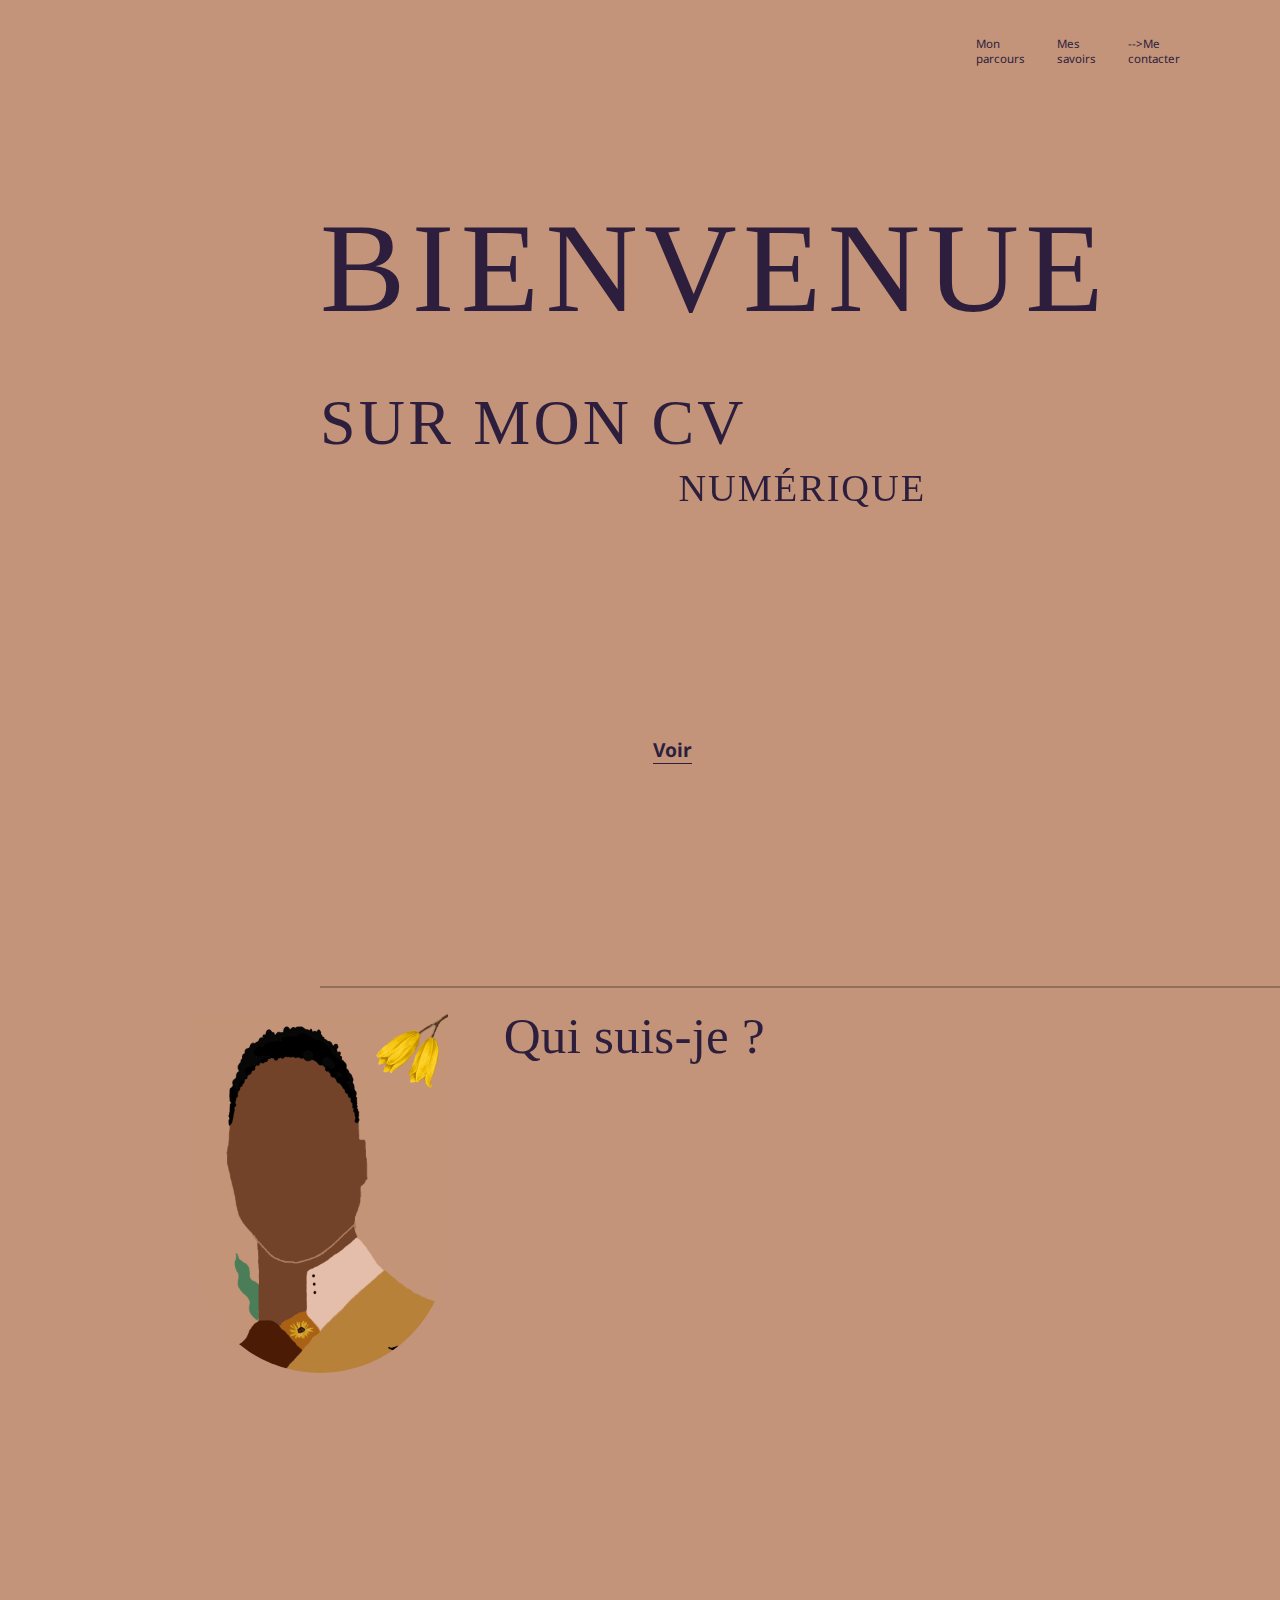
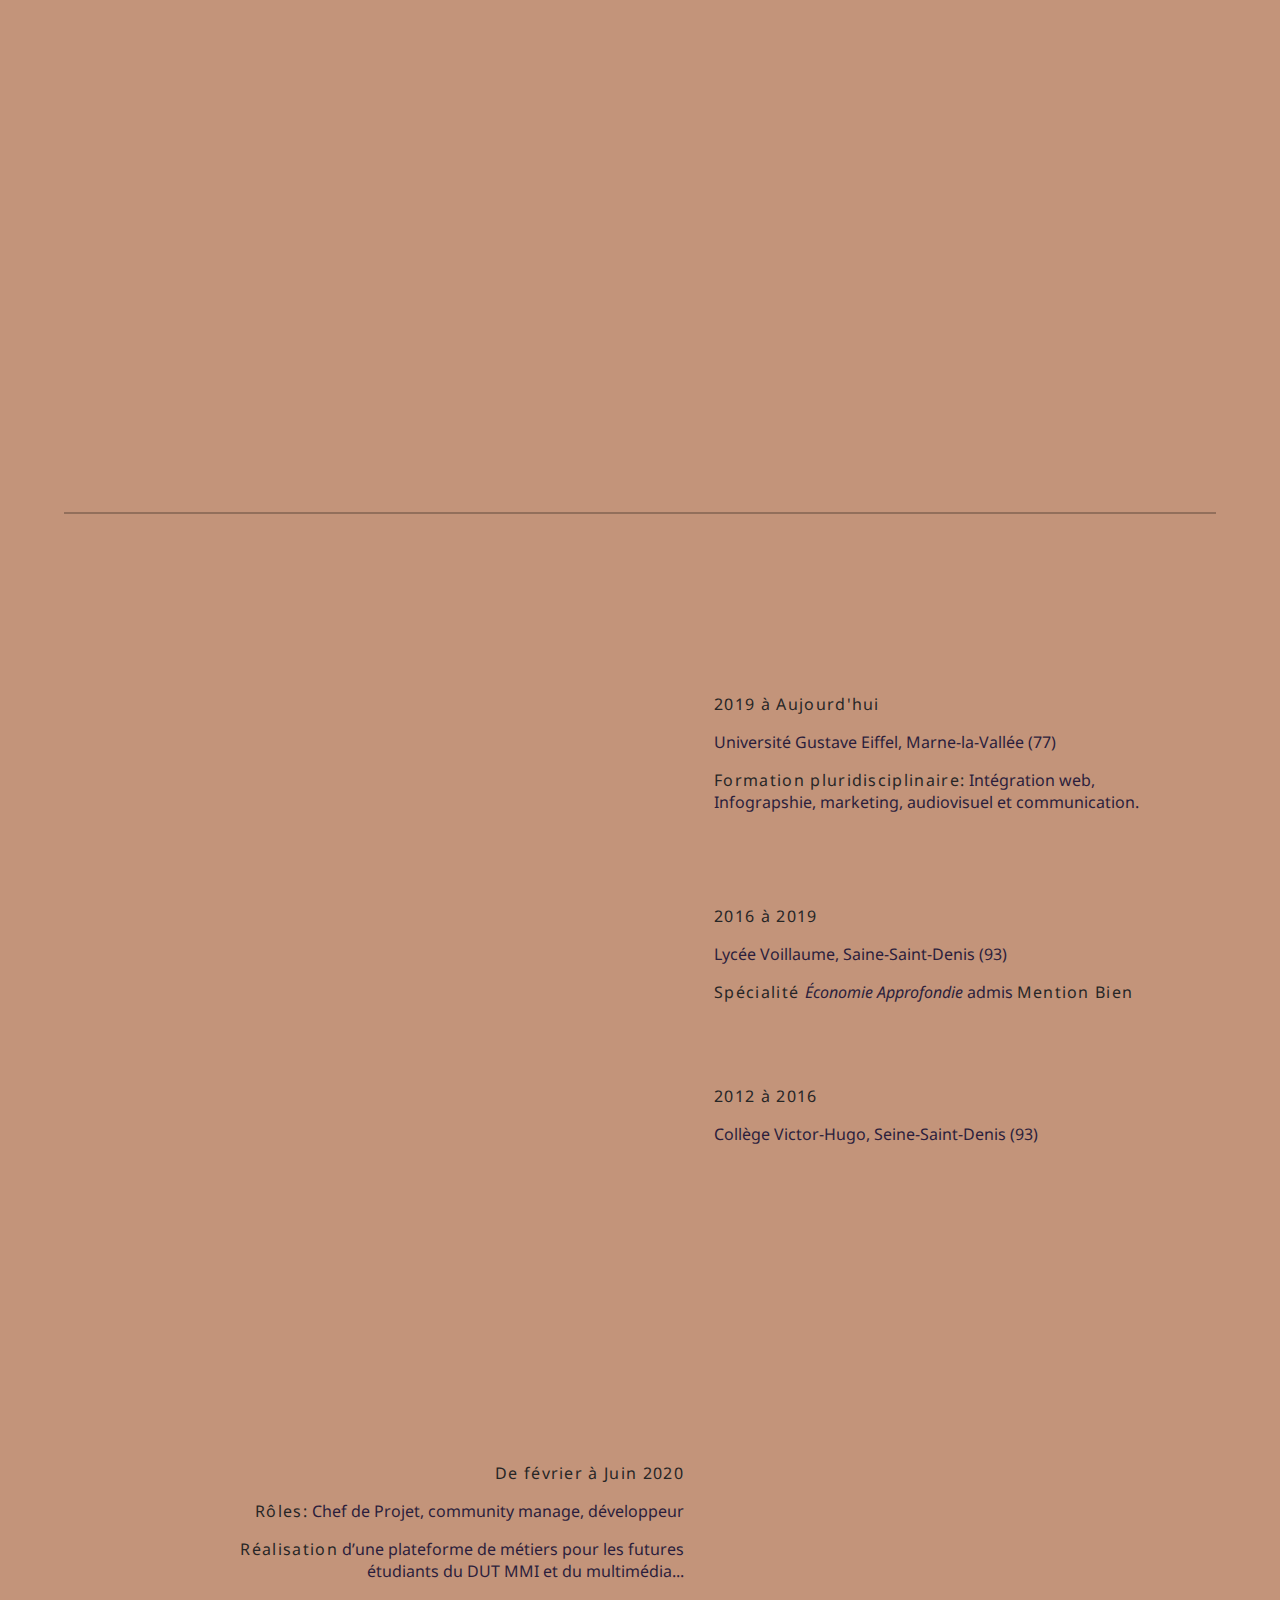
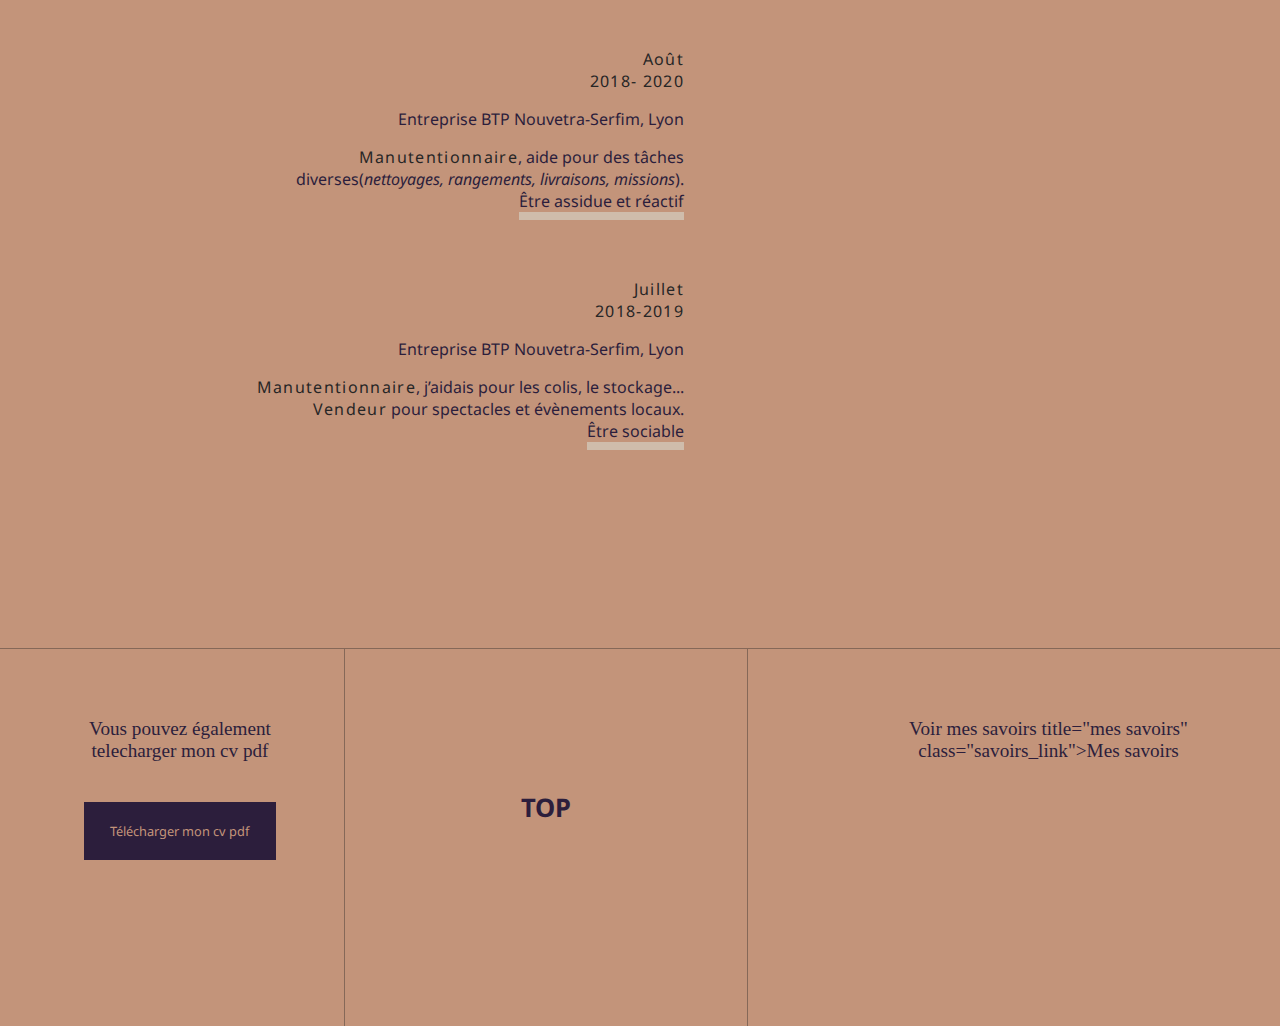
<file: index.html>
<!DOCTYPE html>
<html lang="fr">

  <head>
    <meta charset="UTF-8">
    <meta name="viewport" content="width=device-width, initial-scale=1.0">
    <meta http-equiv="X-UA-Compatible" content="ie=edge">
    <!--<link rel="stylesheet" href="https://cdnjs.cloudflare.com/ajax/libs/font-awesome/4.7.0/css/font-awesome.min.css">-->
    <link rel="stylesheet" href="style.css">
    <link rel="stylesheet" href="https://unpkg.com/aos@next/dist/aos.css"/>
    <link href="//db.onlinewebfonts.com/c/04d799f9fc4bd0a0973b3331ff889f32?family=Schnyder+Cond+M+Light" rel="stylesheet" type="text/css"/>
    <script src="script.js"></script>
    <link href="https://fonts.googleapis.com/css?family=Noto+Sans:400,400i,700,700i&display=swap" rel="stylesheet">

    <script src="https://code.jquery.com/jquery-3.5.1.min.js" integrity="sha256-9/aliU8dGd2tb6OSsuzixeV4y/faTqgFtohetphbbj0=" crossorigin="anonymous"></script>

    <title>Mon Cv Numérique</title>
  </head>
  <!-- contenur -->

  <body>
    <!--Le corps -->
    <header id="accueil" class="grid_wrap header">
      <!-- -------------------Menu--------------------------- -->
      <nav class="navbar">

        <a href="#" class="toggle-button">
          <span class="bar"></span>
          <span class="bar"></span>
          <span class="bar"></span>
        </a>
        <div class="navbar-links">
          <ul>
            <li>
              <a href="#parcours">Mon parcours</a>
            </li>
            <li>
              <a> <!--href="mes-savoirs.php"-->Mes savoirs</a>
            </li>
            <li>
              <a <!--href="mes-savoirs.php#contact">-->Me contacter</a>
            </li>
          </ul>
        </div>
      </nav>

    </header>
    <!------------- Elements principaux ---------------->
    <main>
      <!-- Page d'accueil -->
      <section class="part1 grid_wrap ">

        <h1 class="break_word1" data-aos="fade-left">BIENVENUE</h1>
        <h1 class="break_word2">SUR MON CV
          <span class="num">NUMÉRIQUE</span </h1>
          <h2 class="plus">
            <a href="#presentation">Voir</a>
          </h2>
        </section>
        <!------------- Partie PRESENTATION---------------- -->
        <section id="presentation" class="sect-presentation grid_wrap">
          <div class="line1"></div>
          <div class="img_content">
            <img src="images_videos/art-profil_CV.png" alt="illustration de profil" class="profil_img"></div>
          <div class="question1">
            <h3 class="qst_title">Qui suis-je ?</h3>
          </div>
          <div class="reponse" data-aos="fade-left">
            <p class="bio">Je m'appelle
              <span class="sp_name">Antoine Assanvo</span>
              j'ai actuellement 20 ans, je suis en première année de DUT MMI, sortant d’un Bac Es et aimant la diversité des choix d’études qui s’offraient, je me suis orienté vers le domaine du multimédia et du numérique, permettant ainsi de développer davantage ma créativité artistique et mes connaissances.</p>
          </div>

          <div class="huge_content ">
            <h1 class="huge_title" data-aos="fade-left">MON</h1>

          </div>

        </section>
        <!---------------Partie PARCOUR------------------ -->
        <section id="parcours" class="sect-parcours grid_wrap">
          <div class="huge_content2">
            <h1 class="huge_title2" data-aos="fade-right">PARCOURS</h1>
          </div>
          <!---------------Mes FORMATIONS------------ -->
          <div class="line2"></div>
          <h1 class="ma_formation" data-aos="fade-right">Mes formations
          </h1>
          <div class="side_1">
            <h1 class="main_title" data-aos="fade-left">DUT Métiers du Multimédia et de l'internet</h1>
            <p class="color_text">
              2019 à Aujourd'hui</p>
            <p class="mmi_text bold_text">
              Université Gustave Eiffel, Marne-la-Vallée (77)
            </p>

            <p class="mmi_text">
              <span class="color_text">Formation pluridisciplinaire:</span>
              Intégration web,<br>
                Infograpshie, marketing, audiovisuel et communication.</br>
            </p>

            <div class="bac_container">
              <h1 class="main_title" data-aos="fade-left">Bac Économique et sociale</h1>
              <p class="color_text">
                2016 à 2019</p>
              <p class="mmi_text bold_text">
                Lycée Voillaume, Saine-Saint-Denis (93)
              </p>

              <p class="mmi_text">
                <span class="color_text">Spécialité
                </span>
                <em>Économie Approfondie
                </em>admis
                <span class="color_text">Mention Bien</span></p>
            </div>

            <div class="brevet">
              <h1 class="main_title" data-aos="fade-left">Diplôme National du Brevet</h1>
              <p class="color_text">2012 à 2016</p>
              <p class="mmi_text  mrg">Collège Victor-Hugo, Seine-Saint-Denis (93)</p>
            </div>

          </div>
        </section>
        <!---------------- MES EXPERIENCES---------------- -->
        <section id="experience" class="sect-experience grid_wrap">

          <h1 class="mes_xp" data-aos="fade-left">Mes experiences</h1>
          <div class="side_2">
            <!-- Sujet -->
            <h1 class="main_title" data-aos="fade-right">Projet tutoré de première année
              <br>
                du DUT MMI</br>
            </h1>
            <p class="color_text">De février à Juin 2020</p>
            <p class="mmi_text">
              <span class="color_text">Rôles:</span>
              Chef de Projet, community manage, développeur</p>
            <p class="mmi_text mrg">
              <span class="color_text">Réalisation</span>
              d’une plateforme de métiers pour les futures<br>
                étudiants du DUT MMI et du multimédia...</br>
            </p>
            <!-- Sujet -->
            <h1 class="main_title" data-aos="fade-right">Manutentionnaire</h1>
            <p class="color_text">Août
              <br>2018- 2020</br>
            </p>

            <p class="mmi_text">Entreprise BTP Nouvetra-Serfim, Lyon</p>
            <p class="mmi_text mrg">
              <span class="color_text">Manutentionnaire</span>, aide pour des tâches diverses(<em>nettoyages, rangements, livraisons, missions</em>).
              <br>
                <span class="surligne">
                  Être assidue et réactif</span></br>
            </p>
            <!-- Sujet -->
            <h1 class="main_title" data-aos="fade-right">Bénévolat</h1>
            <p class="color_text">Juillet
              <br>2018-2019</br>
            </p>

            <p class="mmi_text">Entreprise BTP Nouvetra-Serfim, Lyon</p>
            <p class="mmi_text mrg">
              <span class="color_text">Manutentionnaire</span>, j’aidais pour les colis, le stockage...
              <br>
              <span class="color_text">Vendeur</span>
              pour spectacles et évènements locaux.
              <br>
                <span class="surligne">Être sociable</span></br>
            </br>
          </p>
        </div>
        <!----------------- FOOTER -------------------->
        <footer class="end_content">
          <div class="merci">
            <p class=" merci_content">
              <span>
                Vous pouvez également telecharger mon cv pdf</span>
              <a rel="canonical" href="https://drive.google.com/file/d/1A6shcUp56RbJaPCpe9VQDteoT1DVT11q/view?usp=sharing" class="moncv" title="mon cv pdf" target="_blank">Télécharger mon cv pdf</a>
            </p>

          </div>

          <div class="topcontact">

            <h1>
              <a href="#accueil" class="top_link">TOP</a>
            </h1>

          </div>

          <div class="savoirs-btn">
            <p class="savoirs_content">
              <span>
                Voir mes savoirs</span>
              <a rel="canonical" <!--href="mes-savoirs.php"-->  title="mes savoirs" class="savoirs_link">Mes savoirs</a>
            </p>

          </div>

        </footer>

      </section>

    </main>

    <script src="https://unpkg.com/aos@next/dist/aos.js"></script>
    <script>
      AOS.init({offest: 500, duration: 2000});
    </script>
  </body>

</html>
</file>
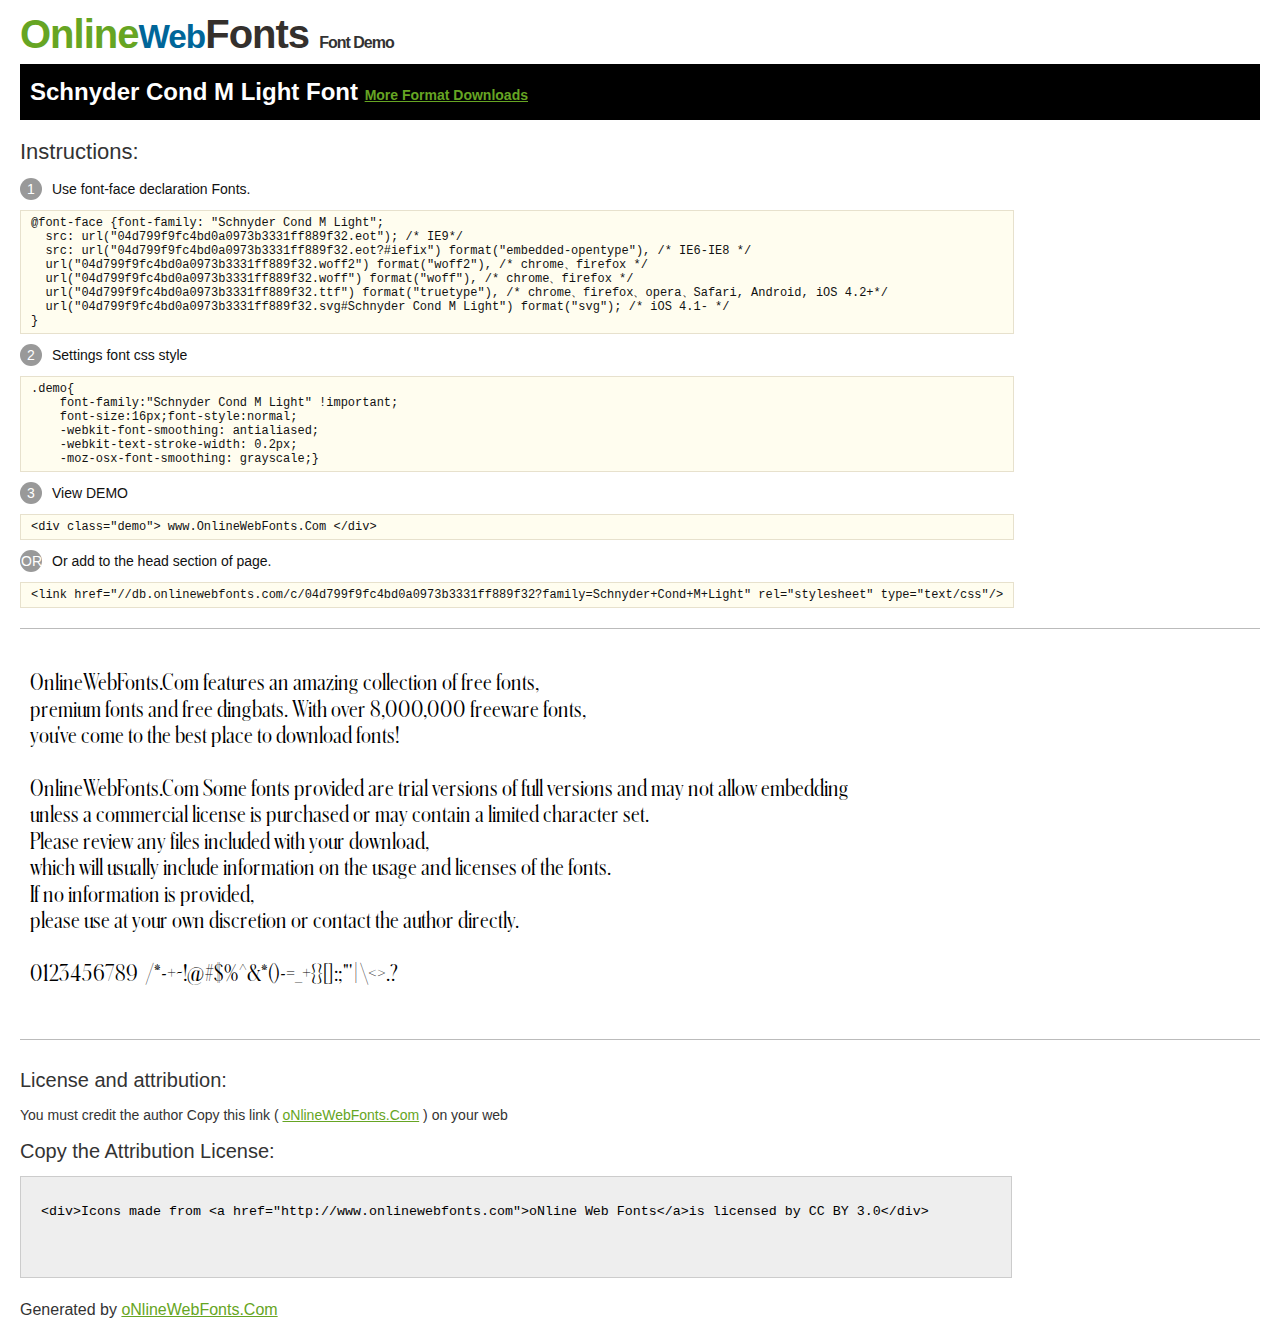
<file: OnlineWebFonts/@font-face/Demo.html>
<!DOCTYPE html>
<html>
<head>
<meta charset="utf-8"/>
<title>Schnyder Cond M Light Font - OnlineWebFonts.COM</title>
<style type="text/css">
@font-face {font-family: "Schnyder Cond M Light";
  src: url("04d799f9fc4bd0a0973b3331ff889f32.eot"); /* IE9*/
  src: url("04d799f9fc4bd0a0973b3331ff889f32.eot?#iefix") format("embedded-opentype"), /* IE6-IE8 */
  url("04d799f9fc4bd0a0973b3331ff889f32.woff2") format("woff2"), /* chrome、firefox */
  url("04d799f9fc4bd0a0973b3331ff889f32.woff") format("woff"), /* chrome、firefox */
  url("04d799f9fc4bd0a0973b3331ff889f32.ttf") format("truetype"), /* chrome、firefox、opera、Safari, Android, iOS 4.2+*/
  url("04d799f9fc4bd0a0973b3331ff889f32.svg#Schnyder Cond M Light") format("svg"); /* iOS 4.1- */
}
*{margin:0;padding:0;list-style:none;}pre{border:solid 1px #e7e1cd;background-color:#fffdef;overflow:auto;font-size:12px;line-height:14px;margin-top:10px;margin-right:0;margin-bottom:10px;margin-left:0;padding-top:5px;padding-right:10px;padding-bottom:5px;padding-left:10px;}.demo pre{color:#000;line-height: 1.2em;font-family:"Schnyder Cond M Light"!important;font-size:22px;background-color:#FFF;border-top-width:0px;border-right-width:0px;border-bottom-width:0px;border-left-width:0px;}body{font-family:sans-serif;line-height:1.5;font-size:16px;padding:20px;color:#333;}:hover,:before,:after{-webkit-transition:all 0.1s ease-in;-moz-transition:all 0.1s ease-in;-ms-transition:all 0.1s ease-in;-o-transition:all 0.1s ease-in;transition:all 0.1s ease-in;}*{-moz-box-sizing:border-box;-webkit-box-sizing:border-box;box-sizing:border-box;margin:0;padding:0;}a{color:#66A523;}h1.logo{font-size:40px;letter-spacing:-1px;margin-top:-16px;}h1.logo strong{font-size:16px;font-family:sans-serif;color:#333;}h1.logo a{color:#34302d;text-decoration:none;}h1.logo a span{color:#66A523;}h1.logo a small{color:#006699;}.info{float:left;font-size:14px;margin-top:15px;}.info ul{margin-left:0px;color:#111;margin-bottom:20px;}.info .exs{font-size:12px;color:#666;margin-left:35px;display:block;}.info ul li{margin-top:10px;list-style:none;}.info .numno{color:#fff;border-radius:20px;padding:1px;display:inline-block;width:22px;height:22px;text-align:center;margin-right:10px;background-color:#999999;}.info ul strong{font-weight:normal;color:#000;}.info .inst{font-size:22px;margin-bottom:10px;}.demo{float:left;width:100%;height:auto;border-top-width:1px;border-top-style:solid;border-top-color:#bbb;border-bottom-width:1px;border-bottom-style:solid;border-bottom-color:#bbb;padding-bottom:10px;}.demo .demo_svg{float:left;height:auto;width:100px;margin-right:5px;margin-left:5px;margin-bottom:10px;}.demo .demo_svg i{float:left;height:80px;width:80px;text-align:center;font-size:40px;margin-left:10px;line-height:80px;color:#777;}.demo .demo_svg .code{float:left;height:20px;width:100%;overflow:hidden;text-align:center;line-height:20px;font-size:11px;color:#666;}.demo .demo_svg .txt{float:left;height:20px;width:100%;font-size:11px;text-align:center;white-space:nowrap;overflow:hidden;line-height:20px;}.demo .demo_svg:hover i{font-size:60px;color:#333;}.by{padding-top:15px;float:left;width:100%;margin-top:10px;margin-right:0;margin-bottom:10px;margin-left:0;}.by{margin-bottom:10px;font-size:20px;}.by .attr{font-size:14px;color:#333;padding-top:10px;padding-bottom:10px;}textarea{width:80%;height:auto;border:1px solid #CCC;resize:none;background:#EEE;padding:20px;float:left;margin-top:10px;line-height:30px;}#footer{float:left;width:100%;margin-top:10px;padding-bottom:20px;}h2{background-color:#000;padding-top:10px;padding-bottom:10px;padding-left:10px;color:#FFF;}
</style>
</head>
<body>
<h1 class="logo"> <a href="http://www.onlinewebfonts.com/"> <span>Online</span><small>Web</small>Fonts</a> <strong>Font Demo</strong></h1>
<h2>
Schnyder Cond M Light Font <a style="font-size:14px;" href="http://www.onlinewebfonts.com/download/04d799f9fc4bd0a0973b3331ff889f32" target="_blank">More Format Downloads</a></h2>
<div class="info">
  <div class="inst">Instructions:</div>
  <ul>
    <li>
      <p> <span class="numno">1</span>Use font-face declaration Fonts.<br />
        <span class="exs">
        <pre>
@font-face {font-family: "Schnyder Cond M Light";
  src: url("04d799f9fc4bd0a0973b3331ff889f32.eot"); /* IE9*/
  src: url("04d799f9fc4bd0a0973b3331ff889f32.eot?#iefix") format("embedded-opentype"), /* IE6-IE8 */
  url("04d799f9fc4bd0a0973b3331ff889f32.woff2") format("woff2"), /* chrome、firefox */
  url("04d799f9fc4bd0a0973b3331ff889f32.woff") format("woff"), /* chrome、firefox */
  url("04d799f9fc4bd0a0973b3331ff889f32.ttf") format("truetype"), /* chrome、firefox、opera、Safari, Android, iOS 4.2+*/
  url("04d799f9fc4bd0a0973b3331ff889f32.svg#Schnyder Cond M Light") format("svg"); /* iOS 4.1- */
}
</pre>
      </span> 
    </li>
    <li>
      <p> <span class="numno">2</span>Settings font css style <br />
      <span class="exs">
<pre>
.demo{
    font-family:"Schnyder Cond M Light" !important;
    font-size:16px;font-style:normal;
    -webkit-font-smoothing: antialiased;
    -webkit-text-stroke-width: 0.2px;
    -moz-osx-font-smoothing: grayscale;}
</pre>
      </span> 
    </li>
    <li>
      <p> <span class="numno">3</span>View DEMO <br />
      <span class="exs"><pre>
&lt;div class="demo"&gt; www.OnlineWebFonts.Com &lt;/div&gt;
</pre></span> 
    </li>
    <li>
      <p> <span class="numno">OR</span>Or add to the head section of page. <br />
      <span class="exs"><pre>
&lt;link href="//db.onlinewebfonts.com/c/04d799f9fc4bd0a0973b3331ff889f32?family=Schnyder+Cond+M+Light" rel="stylesheet" type="text/css"/&gt;
</pre></span> 
    </li>
  </ul>
</div>
<div class="demo">
<pre>

OnlineWebFonts.Com features an amazing collection of free fonts,
premium fonts and free dingbats. With over 8,000,000 freeware fonts, 
you've come to the best place to download fonts! 

OnlineWebFonts.Com Some fonts provided are trial versions of full versions and may not allow embedding 
unless a commercial license is purchased or may contain a limited character set. 
Please review any files included with your download, 
which will usually include information on the usage and licenses of the fonts. 
If no information is provided, 
please use at your own discretion or contact the author directly. 

0123456789  /*-+~!@#$%^&*()-=_+{}[]:;"'|\<>.?

</pre>
</div>

<div class="by">
<div class="by_title">License and attribution:</div>
<div class="attr">You must credit the author Copy this link ( <a href="http://www.onlinewebfonts.com" target="_blank">oNlineWebFonts.Com</a> ) on your web </div><div class="usetitle">Copy the Attribution License:</div>
<textarea onclick="this.focus();this.select();">&lt;div&gt;Icons made from &lt;a href="http://www.onlinewebfonts.com"&gt;oNline Web Fonts&lt;/a&gt;is licensed by CC BY 3.0&lt;/div&gt;</textarea>
</div>
<div id="footer">
    <div>Generated by <a href="http://www.onlinewebfonts.com" target="_blank">oNlineWebFonts.Com</a></div>
</div>
</body>
</html>
</file>
<file: style.css>
* {
  box-sizing: border-box;
}

@import url("db.onlinewebfonts.com/c/04d799f9fc4bd0a0973b3331ff889f32?family=Schnyder+Cond+M+Light");

/* le font adapté pour au differents navigateur */
@font-face {
  font-family: "Schnyder Cond M Light";
  src: url("//db.onlinewebfonts.com/t/04d799f9fc4bd0a0973b3331ff889f32.eot");
  src: url("//db.onlinewebfonts.com/t/04d799f9fc4bd0a0973b3331ff889f32.eot?#iefix") format("embedded-opentype"),
    url("//db.onlinewebfonts.com/t/04d799f9fc4bd0a0973b3331ff889f32.woff2") format("woff2"),
    url("//db.onlinewebfonts.com/t/04d799f9fc4bd0a0973b3331ff889f32.woff") format("woff"),
    url("//db.onlinewebfonts.com/t/04d799f9fc4bd0a0973b3331ff889f32.ttf") format("truetype"),
    url("//db.onlinewebfonts.com/t/04d799f9fc4bd0a0973b3331ff889f32.svg#Schnyder Cond M Light") format("svg");
}

@import "node_modules/aos/src/sass/aos.scss";

html {
  scroll-behavior: smooth;

  overflow-x: hidden;
  -webkit-font-smoothing: antialiased;
}

body {
  margin: 0%;
  padding: 0%;
  background-color: #c3947a;

  font-family: "Schnyder Cond M Light";
  color: #2c1e3c;


}

section {
  height: 100vh;
}

a {
  text-decoration: none;
}

/* Le menu */


.navbar {
  font-family: "Noto Sans", sans-serif;
  flex-flow: column;
  flex-direction: column;
  flex-wrap: initial;
  grid-area: 1/9/2/11;
  padding: 20px;
  position: relative;
  justify-content: space-between;
  align-items: center;
  justify-self: end;
  /* couleur de ecriture*/
  color: #2c203c;
}

.brand-title {
  font-size: 1.5rem;
  margin: 0.5rem;
}

.navbar-links {
  height: 100%;
}

.navbar-links ul {
  display: flex;
  margin: 0;
  padding: 0;
  justify-items: center;
  align-self: center;
}

.navbar-links li {
  list-style: none;
  background-color: transparent;
}

.navbar-links li a {
  display: block;
  text-decoration: none;
  color: #2c203c;
  font-size: 0.9vw;
  padding-left: 1rem;
  padding-right: 1rem;
  padding-top: 1rem;
}

.navbar-links li:hover {
  border-bottom: 8px solid #d4cbbebb;
}

.toggle-button {
  position: absolute;
  top: 0.75rem;
  right: 1rem;
  display: none;
  flex-direction: column;
  justify-content: space-between;
  width: 30px;
  height: 21px;
}

.toggle-button .bar {
  height: 3px;
  width: 100%;
  background-color: white;
  border-radius: 10px;
}

/* Menu en responsive */
@media (max-width: 800px) {
  .header {
    height: 3.5vh;
  }

  .navbar {
    flex-direction: column;
    grid-area: 1/5/2/12;
    align-items: flex-start;
    position: relative;
    left: -10%;
  }

  .toggle-button {
    display: flex;
  }

  .navbar-links {
    display: none;
    width: 100%;
  }

  .navbar-links ul {
    width: 100%;
    flex-direction: column;
    display: contents;
  }

  .navbar-links ul li {
    text-align: center;
    margin: auto;
  }

  .navbar-links ul li a {
    padding: .5rem 1rem;
    font-size: 4vw;
    border: none;
    width: auto;
  }

  .navbar-links.active {
    display: flex;
  }
}



/* CSS GRID */
.grid_wrap {
  display: grid;
  grid-template-columns: [col1] 5% [col2] 10% [col3] 10% [col4] 10% [col6] 10% [col7] 10% [col8] 10% [col9] 10% [col10] 10% [col11] 10% [col12]10%;

  grid-template-rows: [line1] 10% [line2] 15% [line3] 15% [line4] 15% [line5] 15% [line6] 10% [line7] 10% [line8]5% [line9]5% [line10]0%;
}

/* La page d'accueil */
.part1 {
  position: relative;
  overflow: hidden;

  /*background-color: #c3947a;*/

  background-position: center center;

  background-repeat: no-repeat;

  background-attachment: fixed;

  background-size: cover;
}

/*les mots à differents endroits de la page;*/
.break_word1,
.break_word2,
.num {
  font-family: "Schnyder Cond M Light", "Schnyder L Wide", "Times New Roman",
    Times, serif;
  letter-spacing: 0.05em;
  line-height: 1.3;
  font-weight: 400;
}

.break_word1 {
  grid-area: 2/ 4 / 5/ 9;

  font-size: 10vw;
  font-weight: 100;

  margin-top: 9px;
}

.break_word2 {
  position: relative;
  top: 10%;
  grid-area: 3 / 4 / 5/ 12;
  font-size: 5vw;
}

.num {
  grid-area: 4 / 4 / 5/ 12;
  display: flex;
  position: relative;
  left: 35%;

  font-size: 3vw;
}

/*l'ancre "VOIR"*/
.plus {
  grid-area: 6/6/8/9;
  position: relative;
  left: 20%;
}

.plus a {
  font-family: "Noto Sans", sans-serif;
  font-size: 1.5vw;
  letter-spacing: 0.25;
  color: #2c203c;
  border-bottom: 1px solid #2c203c;
}

/*--------------------------LA SECTION PRESENTATION-------------------*/
.sect-presentation {
  overflow: hidden;
  position: relative;
}

.sp_name {
  font-weight: bold;
}

/*@media (max-width: 1800px) {*/
.question1 {
  grid-area: 1/5/2/8;
}

.qst_title {
  margin-top: 20px;
  position: relative;
  left: 8%;
  letter-spacing: 0.05mm;
  font-size: 4vw;
  font-weight: 100;
  margin-left: 25px;
}

.sect-presentation .line1 {
  opacity: 0.25;
  border: 1px solid#000;
  width: 100%;
  height: 1px;

  grid-area: 1/4/2/12;
}

.reponse {
  grid-area: 2/6/4/11;
  display: flex;
  border-bottom: 15px solid #2c203c;
  border-radius: 15px;
}

/*le texte EN PARAGRAPHE*/
.bio {
  word-spacing: 0mm;
  font-family: "Noto Sans", sans-serif;
  font-size: 1.5vw;
  letter-spacing: 0.25mm;
  justify-self: center;
  text-align: justify;
  padding: 20px 20px;
}

/*les images*/
.img_content:hover img {
  transform: scale(1.05) translateZ(0);
  transition-duration: 0.9s;
}

.img_content img {
  display: block;
  transition: transform 550ms cubic-bezier(0.215, 0.61, 0.355, 1);
  transition-property: transform;
  transition-duration: 550ms;
  transition-timing-function: cubic-bezier(0.215, 0.61, 0.355, 1);
  transition-delay: 0s;
}

.img_content .profil_img {
  position: absolute;
  top: 3%;
  left: 15%;
  border-bottom-left-radius: 155px;
  border-bottom-right-radius: 155px;
  height: 40vh;
  width: 20vw;
}

/*LA PARTIE TITRE : MON PARCOURS*/
.huge_content {
  display: flex;
  grid-area: 6/6/10/12;
}

.huge_title {
  margin-left: auto;
  margin-right: auto;
  position: relative;
  margin-top: 15px;

  justify-self: center;
  font-size: 15vw;
  font-weight: 200;
  letter-spacing: 0.5mm;
}

/*---- MEDIA QUERY HAUTEUR-------*/
@media screen and (max-height: 900px) {
  .sect-parcours .side_1 {
    position: relative;
    top: 10%;
    grid-area: 3/7/10/12;
  }

  .sect-parcours .ma_formation {
    position: relative;
    top: 23%;
    grid-area: 3/5/5/7;
  }

  .main_title {
    font-size: 1vh;
    margin: 0;
  }

  .bac_container,
  .brevet {
    padding: O;
  }

  @media screen and (max-height: 700px) {
    .huge_title {
      font-size: 15.5vh;
    }

    .huge_content2 {
      font-size: 7.5vw;
    }

    .sect-experience .end_content {
      grid-area: none;
      display: flex;
      padding-left: 0.5rem;
      border: none;
    }

    .end_content .merci {
      grid-area: none;
      border: none;
      display: flex;
      padding: 0px;
    }

    .merci_content span:not(a) {
      border: none;
      opacity: 0;
    }

    .mrg {
      margin-bottom: 10px;
    }

    .moncv {
      position: absolute;
      bottom: 2.5%;
      left: 50%;
      /* bring your own prefixes */
      transform: translate(-50%, -50%);
      font-size: 1rem;
      width: 50vw;
      margin-top: 50px;
      padding: 10px 5px 10px 5px;
    }
  }
}

/*-------------------------*/
/*@media screen and (max-height: 400px) {
  .sect-experience,
  .sect-parcours {
    height: 120vh;
  }
}*/
/*LA DEUXIEME SECTION EN COMMENÇANT PAR MES FORMATIONS*/
.sect-parcours,
.sect-experience {
  height: 120vh;

  background-repeat: no-repeat;

  background-attachment: fixed;

  background-size: cover;

  position: relative;
  overflow: hidden;
}

/*LES TITRES DE formation*/
.huge_content2 {
  display: flex;
  grid-area: 1/2/4/9;
  padding-left: 10px;
  padding-right: 10px;
  padding-top: 0;
}

.huge_title2 {
  margin-top: 0;

  font-size: 14vw;
  font-weight: 200;
  justify-self: center;
  letter-spacing: 0.9mm;
}

.color_text {
  font-family: "Noto Sans", sans-serif;
  color: rgb(39, 38, 38);
  letter-spacing: 0.35mm;
}

.bold_text br {
  margin-top: 5px;
}

/*Le seul element texte à etre sur le coté gauche en grid*/
.ma_formation {
  font-size: 2vw;
  grid-area: 4/5/5/7;
  letter-spacing: 0.5mm;
  font-weight: 100;
  margin-top: 0%;
  font-family: "Noto Sans", sans-serif;
}

/*Tout les elements mise sur le coter DROIT  avec grid*/
.side_1 {
  grid-area: 4/7/10/12;
  padding: 10px;
}

.main_title {
  font-family: "Schnyder Cond M Light";
  font-size: 2vw;
  font-weight: bold;
  margin-top: 0;
  margin-left: 0;
  letter-spacing: 0.25mm;
  color: rgb(39, 38, 38);
}

.side_1,
.mmi_text {
  font-family: "Noto Sans", sans-serif;
}

.sect-parcours .line2 {
  opacity: 0.25;
  border: 1px solid#000;
  width: 100%;
  height: 1px;
  grid-area: 2/2/4/11;
  position: relative;
  top: 36.5%;
}

.bac_container {
  grid-area: 5/7/9/12;

  padding: 30px 25px 0px 0px;
}

.brevet {
  padding: 20px 0px 0px 0px;
}

/*Les elements mis sur le coté gauche*/
.side_2 {
  grid-area: 1/3/10/7;
  padding: 20px 20px 0px 40px;
  text-align: end;
}

.mes_xp {
  grid-area: 1/7/2/11;
  margin: 0;
  padding: 10px;
  font-size: 2vw;
  letter-spacing: 0.5mm;
  font-weight: 100;

  font-family: "Noto Sans", sans-serif;
}

/*L'espacement entre parties*/
.mrg {
  margin-bottom: 20px;
}

.surligne {
  height: 5px;
  width: auto;
  border-bottom: 8px solid #d4cbbebb;

  background-size: 3px;
}

/*-------------LE FOOTER----------*/
.end_content {
  grid-area: 6/1/10/12;
  padding-left: 1rem;
  display: flex;
  border-top: 1px solid rgb(39, 38, 38, 0.4);
}

.end_content .merci {
  grid-area: 6/2/7/5;
  display: grid;
  padding: 50px;
  border-right: 1px solid rgb(39, 38, 38, 0.4);
}

/*-----------------lES LIENS DU FOOTER ET LA MISE EN FORME-------------------*/
.merci>.merci_content,
.savoirs-btn>.savoirs_content {
  font-size: 1.5vw;
  text-align: center;
  font-family: "Schnyder Cond M Light", "Schnyder L Wide";
}


a .moncv {
  display: block;

  justify-self: center;
  align-self: center;
  text-decoration: none;
}

.moncv {
  display: block;
  margin-right: auto;
  margin-top: 40px;
  margin-left: auto;
  text-align: center;
  width: 15vw;

  background-color: #2c1e3c;
  color: #c3947a;
  padding: 20px 10px 20px 10px;

  font-family: "Noto Sans", sans-serif;
  font-size: 1vw;
}

.end_content .topcontact {
  padding: 100px 105px 50px 105px;
  border-right: 1px solid rgb(39, 38, 38, 0.4);
}


.top_link {
  display: block;
  margin-right: auto;
  margin-top: 10px;
  margin-left: auto;
  text-align: center;
  width: 15vw;

  color: #2c1e3c;
  padding: 20px 10px 20px 10px;

  font-family: "Noto Sans", sans-serif;
  font-size: 2vw;
}

.end_content .savoirs-btn {
  grid-area: 6/10/7/11;
  display: grid;
  padding: 50px 125px 50px 130px;
}

.savoirs_link {
  justify-self: center;
  align-self: center;
  text-decoration: none;
}

.savoirs_link {
  display: block;
  background-color: #2c1e3c;
  color: #c3947a;
  margin-right: auto;
  margin-top: 40px;
  margin-left: auto;
  text-align: center;
  width: 15vw;

  padding: 20px 10px 20px 10px;

  font-family: "Noto Sans", sans-serif;
  font-size: 1vw;
}

.end_content .contact {
  grid-area: 8/1/10/5;
  position: absolute;
  bottom: 0;
  padding: 25px;
  display: flex;
}

.icons {
  height: 3.5vh;
  width: 2vw;
}

.mail_container {
  grid-area: 8/1/10/2;
  display: block;
  margin: auto;
}

.linkedin_container {
  grid-area: 8/3/10/5;
}

/*les query responsive sur les elements generales selon la largeur du navigateur*/
@media screen and (max-width: 1340px) {
  .sect-experience {
    height: 140vh;
  }
}

@media screen and (max-width: 1140px) {
  .end_content {
    grid-area: 7/1/10/12;
  }

  .moncv {
    margin-top: 25px;
  }

  /*@media screen and (min-width: 930px) {
  .main_title {
    font-size: 1rem;
  }

  .sect-parcours .ma_formation {
    padding-top: 50px;
    justify-self: center;
    grid-area: 2/3/5/11;
    font-size: 2rem;
  }
  .sect-parcours .line2 {
    grid-area: 2/2/4/11;
    margin-top: 25px;
  }
}*/
  @media screen and (max-width: 800px) and (max-width: 850px) {

    /*Je redefinie le CSS GRID POUR PETITS ECRANTS*/
    .grid_wrap {
      display: grid;
      grid-template-columns: [col1] 5% [col2] 10% [col3] 10% [col4] 10% [col6] 10% [col7] 10% [col8] 10% [col9] 10% [col10] 10% [col11] 10% [col12]10%;

      grid-template-rows: [line1] 5% [line2] 10% [line3] 10% [line4] 10% [line5] 10% [line6] 10% [line7] 10% [line8]5% [line9]5% [line10]5% [line11]5% [line12]5% [line13]5% [line14] 5% [line15]5%;
    }

    .break_word1 {
      grid-area: 4/3/5/11;
      font-size: 13vw;
    }

    .part1 h1 .break_word2 {
      margin: 0%;
    }

    .break_word2 {
      grid-area: 5/4/7/12;
      top: 0%;
      font-size: 8vw;
    }

    .part1 .break_word2 .num {
      font-size: 4vw;
    }

    .plus {
      grid-area: 8/6/10/9;
      position: relative;
      left: -15%;
    }

    .plus a {
      font-size: 2rem;
    }

    .img_content .profil_img {
      position: absolute;
      top: 25%;
      left: 50%;
      /* bring your own prefixes */
      transform: translate(-50%, -50%);
      height: 25vh;
      width: 40vw;
    }

    .reponse {
      grid-area: 6/2/9/11;
      display: flex;
      border-bottom: none;
      padding: 0px 20px 0 20px;
    }

    .bio {
      display: block;

      word-spacing: 0mm;
      margin: auto;
      font-size: 3.2vw;
      letter-spacing: 0.25mm;
      justify-self: center;
      text-align: justify;

      padding: 10px;
    }

    .huge_content {
      display: flex;
      grid-area: 10/8/11/12;
    }

    .huge_content .huge_title {
      position: absolute;
      bottom: 0%;
      margin: 0;
      font-size: 12vw;
      align-self: flex-end;
    }

    .sect-presentation {
      height: 90vh;
    }

    .huge_content2 {
      grid-area: 1/2/2/9;
    }

    .huge_title2 {
      font-size: 12vw;
      margin-bottom: 0%;
    }

    .sect-parcours {
      height: 95vh;
    }

    .sect-parcours .line2 {
      grid-area: 2/2/4/11;
    }

    .sect-parcours .side_1 {
      position: relative;
      display: flex;
      flex-direction: column;
      justify-content: center;
      align-content: center;
      text-align: center;
      margin-top: 10px;
      padding: 10px 20px 10px 0px;
      grid-area: 5/1/10/12;
    }

    .main_title {
      font-size: 1.5rem;
    }

    .sect-parcours .ma_formation {
      justify-self: center;
      grid-area: 2/3/5/11;
      font-size: 2rem;
    }

    .mes_xp {
      display: flex;
      align-self: center;
      margin: 10px auto 10px auto;
      text-align: center;
      grid-area: 1/2/3/11;
      font-size: 2rem;
    }

    .sect-experience .side_2 {
      position: relative;
      display: flex;
      flex-direction: column;
      justify-content: center;
      align-content: center;
      text-align: center;
      margin-top: 10px;
      margin-left: 0%;
      margin-right: 0;
      padding: 10px 20px 10px 0px;
      grid-area: 4/1/10/12;
    }

    .surligne {
      border-bottom: 4px solid #d4cbbebb;
    }

    /* POUR LE FOOTER*/
    .end_content {
      grid-area: 12/1/10/15;
      display: flex;
      padding-left: 0.5rem;
      border: none;
    }

    .end_content .merci {
      grid-area: none;
      border: none;
      display: flex;
      padding: 0px;
    }

    .merci_content span:not(a) {
      border: none;
      opacity: 0;
    }

    .mrg {
      margin-bottom: 10px;
    }

    .moncv {
      position: absolute;
      bottom: 2.5%;
      left: 20%;
      transform: translate(-50%, -50%);
      font-size: 1, 3vw;
      width: 30vw;
      margin-top: 50px;
      margin-bottom: 10px;

      padding: 10px 5px 10px 5px;
    }

    .end_content .topcontact {
      border-right: none;
    }

    .topcontact .top_link {
      position: absolute;
      bottom: 2.5%;
      left: 50%;
      transform: translate(-50%, -50%);
      font-size: 1rem;
      /* width: 50vw; */
      margin-top: 50px;
      padding: 10px 5px 10px 5px;
    }

    .savoirs_content span:not(a) {
      border: none;
      opacity: 0;
    }

    .savoirs_link {
      position: absolute;
      bottom: 2.5%;
      right: -10%;
      transform: translate(-50%, -50%);
      font-size: 1, 3vw;
      width: 30vw;
      margin-top: 50px;
      padding: 10px 5px 10px 5px;
    }
  }
}
</file>
